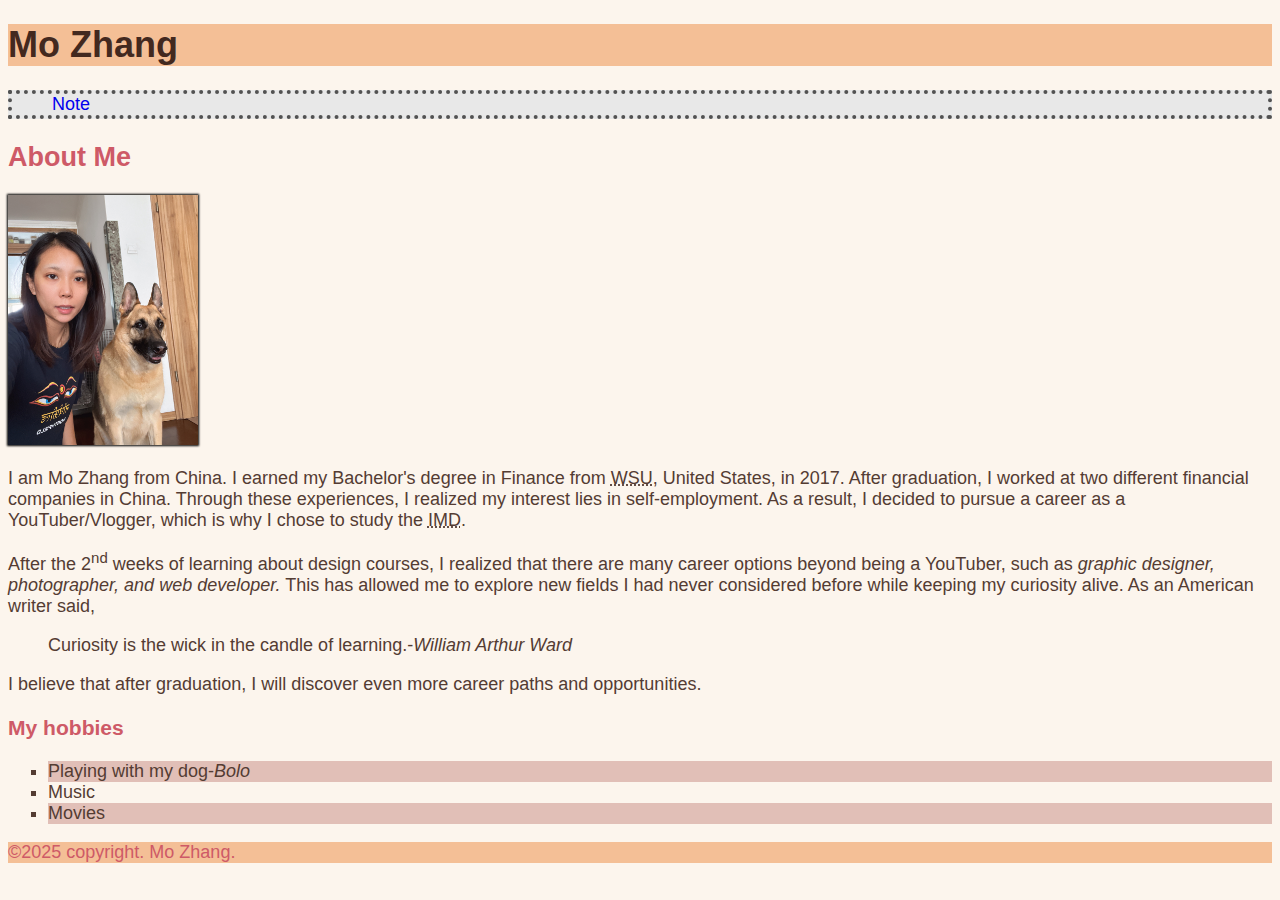
<file: html-assignment/index.html>
<!DOCTYPE html>
<html lang="en">
<head>
    <meta charset="UTF-8">
    <meta name="viewport" content="width=device-width, initial-scale=1.0">
    <title>ZHANGMO0916 HTML Assignment</title>
    <!-- This links the css file -->
    <link href="css/main.css" rel="stylesheet">
</head>
<body>
    <header>
        <h1 class="site-title">Mo Zhang</h1>
    </header>
    <nav>
        <ul class="nav-link">
            <li><a href="note.html">Note</a></li>
        </ul>
    </nav>
    <main>
        <section class="intro">
        <h2><b>About Me</b></h2>
        <img id="my-image" src="images/img-with-bolo.jpg" width="190" height="250" alt="image of me">
            <p>I am Mo Zhang from China. I earned my Bachelor's degree in Finance from <abbr title="Washington State University">WSU</abbr>, United States, in 2017. After graduation, I worked at two different financial companies in China. Through these experiences, I realized my interest lies in self-employment. As a result, I decided to pursue a career as a YouTuber/Vlogger, which is why I chose to study the <abbr title="Interactive Media Design">IMD</abbr>.</p>
            <p><div>After the 2<sup>nd</sup> weeks of learning about design courses, I realized that there are many career options beyond being a YouTuber, such as <em>graphic designer, photographer, and web developer.</em> This has allowed me to explore new fields I had never considered before while keeping my curiosity alive. As an American writer said, <blockquote>Curiosity is the wick in the candle of learning.-<cite>William Arthur Ward</cite></blockquote>I believe that after graduation, I will discover even more career paths and opportunities.</div>
        </section>
        <section class="hobbies">
            <h3><b>My hobbies</b></h3>
            <ul class="hobbies-list">
                <li>Playing with my dog-<em>Bolo</em></li>
                <li>Music</li>
                <li>Movies</li>
            </ul>
        </section>
    </main>
    <footer>
        <p>&copy;2025 copyright. Mo Zhang.</p></footer>
</body>
</html>
</file>
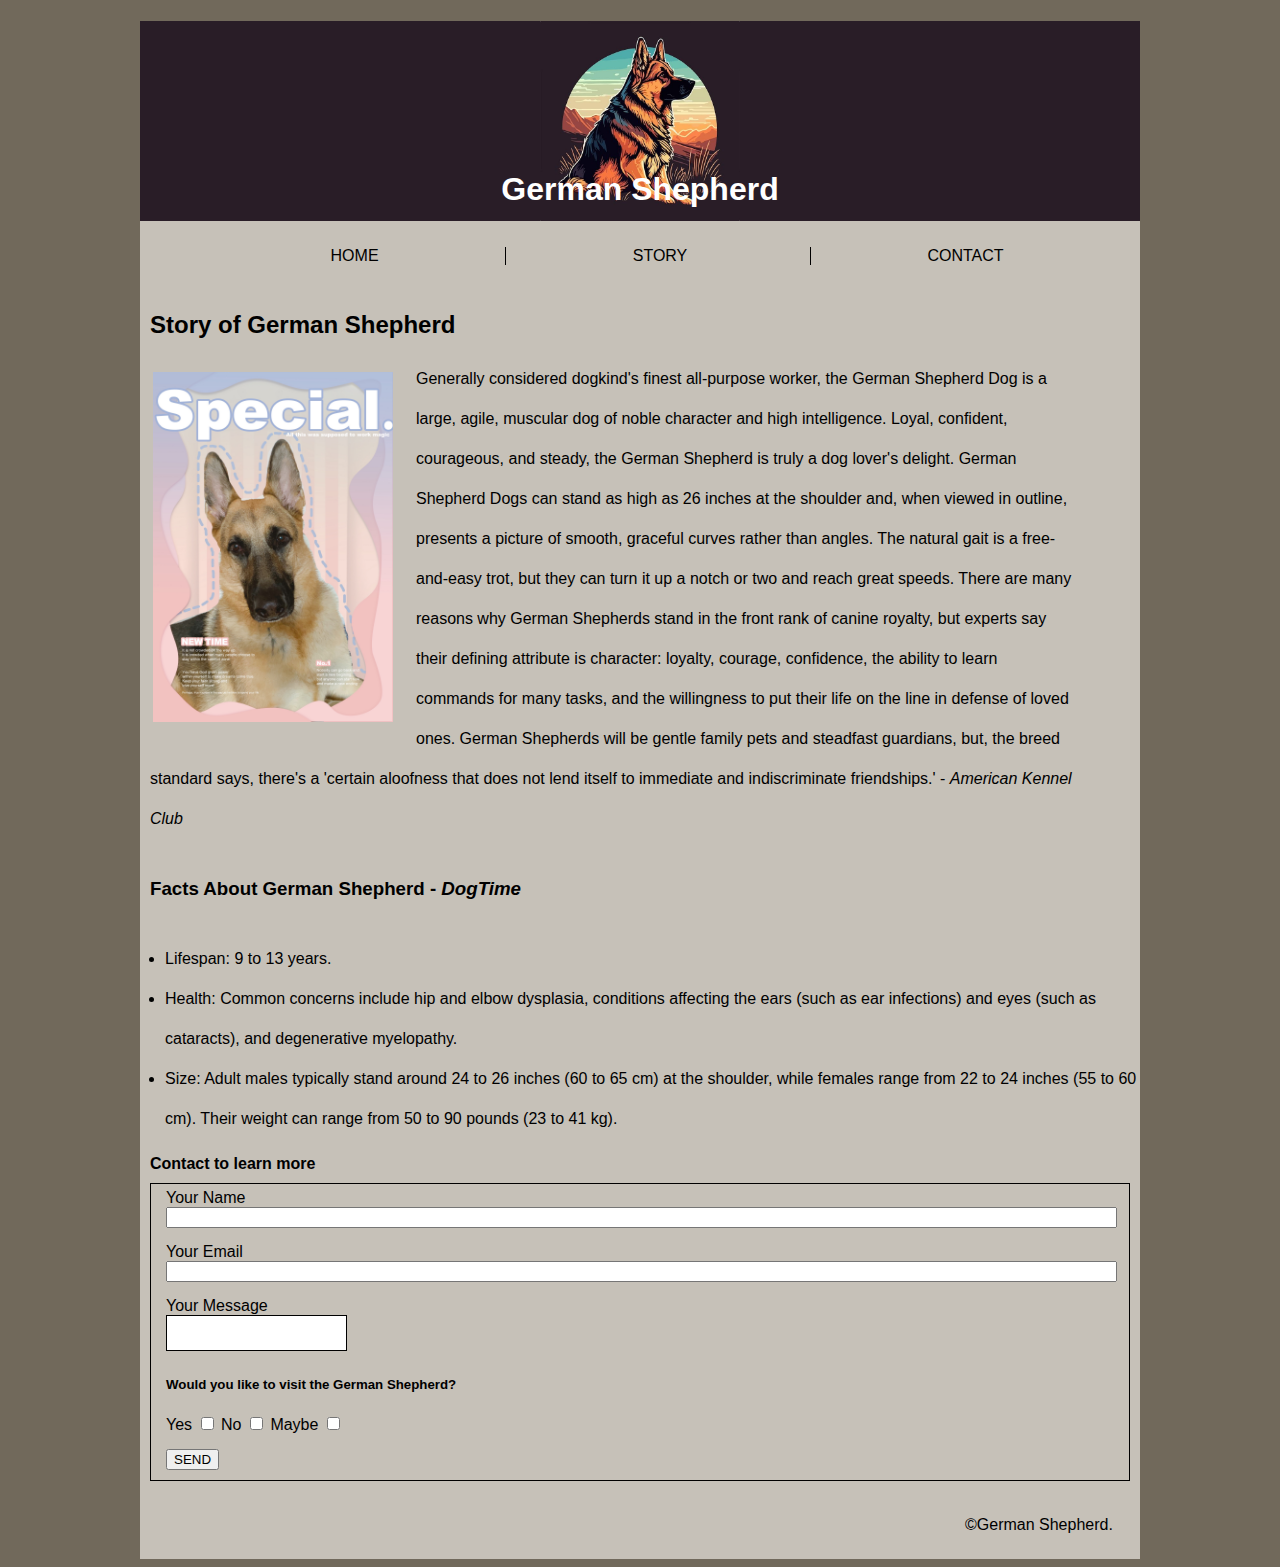
<file: midterm/index.html>
<!DOCTYPE html>
<html lang="en">
<head>
    <meta charset="UTF-8">
    <meta name="viewport" content="width=device-width, initial-scale=1.0">
    <title>ZHANGMO0916 Midterm</title>
    <link href="css/main.css" rel="stylesheet">
</head>
<body>
    <div class="background">
        <header>
            <h1>German Shepherd</h1>
        </header>
        <nav>
            <ul>
                <li><a href="#">Home</a></li>
                <li><a href="#">Story</a></li>
                <li><a href="#">Contact</a></li>
            </ul>
        </nav>
    <div class="story">
        <article>
            <h2>Story of German Shepherd</h2>
                <div class="box1">
                    <img src="images/bolo.jpg" width=240 height=350 alt="image of bolo">
                </div>
                <p>Generally considered dogkind's finest all-purpose worker, the German Shepherd Dog is a large, agile, muscular dog of noble character and high intelligence. Loyal, confident, courageous, and steady, the German Shepherd is truly a dog lover's delight. German Shepherd Dogs can stand as high as 26 inches at the shoulder and, when viewed in outline, presents a picture of smooth, graceful curves rather than angles. The natural gait is a free-and-easy trot, but they can turn it up a notch or two and reach great speeds. There are many reasons why German Shepherds stand in the front rank of canine royalty, but experts say their defining attribute is character: loyalty, courage, confidence, the ability to learn commands for many tasks, and the willingness to put their life on the line in defense of loved ones. German Shepherds will be gentle family pets and steadfast guardians, but, the breed standard says, there's a 'certain aloofness that does not lend itself to immediate and indiscriminate friendships.' - <cite>American Kennel Club</cite></p></article>
    </div>            
    <section class="facts">    
        <h3>Facts About German Shepherd - <cite>DogTime</cite></h3>
            <ul class="dogtime">
                <li>Lifespan: 9 to 13 years. </li>
                <li>Health: Common concerns include hip and elbow dysplasia, conditions affecting the ears (such as ear infections) and eyes (such as cataracts), and degenerative myelopathy.</li>
                <li>Size: Adult males typically stand around 24 to 26 inches (60 to 65 cm) at the shoulder, while females range from 22 to 24 inches (55 to 60 cm). Their weight can range from 50 to 90 pounds (23 to 41 kg).</li>
            </ul>
    </section>
    <h4>Contact to learn more</h4>
    <section class="contact">
        <form action="newpage.html" method="get">
            <div class="form-name">
                <label for="fullname">Your Name</label>
                <input type="text" id="fullname" name="Your Name">
            </div>
            <div class="form-email">
                <label for="email-address">Your Email</label>
                <input type="email" id="email-address" name="em">
            </div>
             <div class="form-message">
                <label for="message">Your Message</label>
                    <textarea id="message" name="message"></textarea>
            </div>
        </form>
    <h5>Would you like to visit the German Shepherd?</h5>
        <form action="newpage.html" method="post">
            <label for="yes">Yes</label>
            <input type="checkbox" id="yes" name="yes">
            <label for="no">No</label>
            <input type="checkbox" id="no" name="no">
            <label for="maybe">Maybe</label>
            <input type="checkbox" id="maybe" name="maybe">
        <div>
            <button type="submit" class="send-but">Send</button>
        </div>
        </form>
    </section>
    <footer>&copy;German Shepherd.</footer>
    </div>
</body>
</html>
</file>
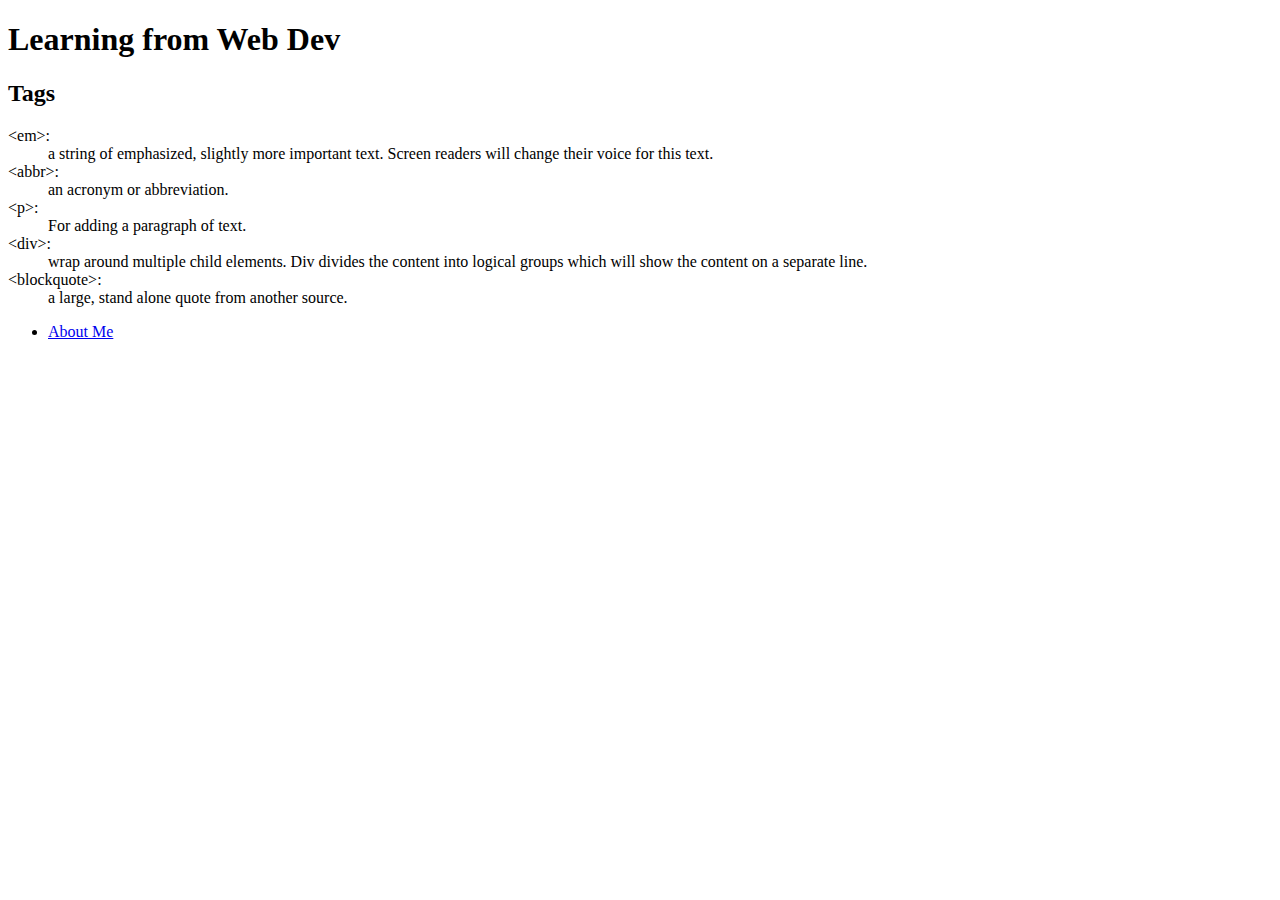
<file: html-assignment/note.html>
<!DOCTYPE html>
<html lang="en">
<head>
    <meta charset="UTF-8">
    <meta name="viewport" content="width=device-width, initial-scale=1.0">
    <title>ZHANGMO0916 HTML Assignment</title>
</head>
<body>
    <h1><b>Learning from Web Dev</b></h1>
    <h2>Tags</h2>
    <p>
        <dl>
            <dt>&lt;em&gt;:</dt>
            <dd> a string of emphasized, slightly more important text. Screen readers will change their voice for this text.</dd>
            <dt>&lt;abbr&gt;:</dt>
            <dd>an acronym or abbreviation.</dd>
            <dt>&lt;p&gt;:</dt>
            <dd>For adding a paragraph of text.</dd>
            <dt>&lt;div&gt;:</dt>
            <dd>wrap around multiple child elements. Div divides the content into logical groups which will show the content on a separate line.</dd>
            <dt>&lt;blockquote&gt;:</dt>
            <dd>a large, stand alone quote from another source.</dd>
        </dl>
    </p>
    <p>
        <nav>
            <ul>
                <li><a href="index.html">About Me</a></li>
            </ul>
        </nav>
    </p>
</body>
</html>
</file>
<file: html-assignment/css/main.css>
body {
    font-family: 'Lucida Sans', 'Lucida Sans Regular', 'Lucida Grande', 'Lucida Sans Unicode', Geneva, Verdana, sans-serif;
    font-size: 18px;
    color: #ce5a67;
    background-color: #fcf5ed;
}
header,footer p {
    background-color: #f4bf96;
}
/* add a reuseble class */
.site-title {
    color: #43291F;
}
h2, h3{
    color: #ce5a67;
}
.intro,.hobbies {
    color: #543C33;
}
.hobbies-list {
    list-style-type: square;
}
.hobbies-list li:nth-child(odd) {
    background: #E1BFB7;
}
/* adds an unique id */
#my-image {
    box-shadow: 0 0 2px 1px black;
}
.nav-link {
    list-style-type: none;
    background: #E8E8E8;
    border: 4px dotted #525252;
}
.nav-link a {
    text-decoration: none;
}
.nav-link a:hover {
    background: #C9B0A6;
}
</file>
<file: midterm/css/main.css>
/* set the basic format of the entire website */
body {
    background-color: #71695b;
    font-family: Arial, Helvetica, sans-serif;
}

/* set the layout of the function area */
.background {
    width: 1000px;
    margin: 0 auto;
    background-color: #c6c1b8;
}

header {
    text-align: center; /* adjust text to the center position */
    position: relative; /* move other elements relative to original header */
    color: white; /* change the header's content color */
    background-image: url(../images/german-shepherd.jpg); /* add image on the header */
    background-size: 20%; /* fit the image size to the header */
    background-repeat: no-repeat; /* set the image on the header without repeating*/
    background-position: center; /* set the image on the center of website */
    height: 200px;
    background-color: #291d27;
}

/* set the h1 at the bottom of the image */
h1 {
    padding: 150px;
}

nav {
    position: relative; /* set the navigation position relative to the header */
    background: rgba(198, 193, 184, 0.7);
    padding: 10px; /* add space between h1 and h2 */
    z-index: 1; /* set navigation on the top of other elements */
}

/* set the navigation bar on the center of the website */
nav ul {
    text-align: center; 
}

nav li {
    display: inline-block; /* set the navigation elements horizontal */
    width: 300px; /* add space between home/story/contact */
    border-right: 1px solid; /* set the border box for each of nav link */
}

/* remove the right "|" element of contact */
nav li:last-child {
    border-right: none;
}

nav a {
    text-decoration: none; /* remove underline from the link */
    text-transform: uppercase; /* transform link text to the uppercase */
    color: black; /* adjust font color */
}

/* add the space between h2 and its left border*/
h2 {
    margin-left: 10px;
}

/* fit the article with border */
article {
    width: 950px;
}

p {
    /* add space between each lines */
    line-height: 40px;
    /* add space between image and paragraph */
    margin: 10px;
}

/* set width and border of image */
.box1 {
    width: 250px;
    height: 340px;
    padding: 10px;
    margin: 3px;
    float: left; /* set the image on the left side of the article */
}

/* add space between h3 and article */
h3 {
    padding: 20px 10px; 
}

/* add space between h3 and content */
.dogtime {
    padding-left: 25px;
    line-height: 40px;
}

/* clear float to reset the layout */
.facts {
    clear: both;
}

/* add space around h4 */
h4 {
    margin: 10px;
}

/* set the space and border for the contact part */
.contact {
    padding: 5px 20px 10px 15px ;
    border: 1px solid black;
    margin: 10px;
}

/* add space between name and email */
.form-name {
    margin-bottom: 15px;
}

/* element in a seperate line */
.form-name label {
    display: block;
}

.form-name input {
    width :100%;
}

.form-email {
    margin-bottom: 15px;
}

.form-email label {
    display: block;
}

.form-email input {
    width: 100%;
}

.form-message {
    margin-bottom: 15px;
}

.form-message label {
    display: block;
}

.form-message input {
    width: 100%;
}

.form-message textarea {
    resize: none; /* disable adjust the border */
    border: 1px solid;
}

.send-but {
    text-transform: uppercase;
    margin-top: 15px;
}

footer {
    position: relative; 
    bottom: 0;
    right:0;
    padding: 25px;
    margin-left: 800px;
    color: black;
}
</file>
